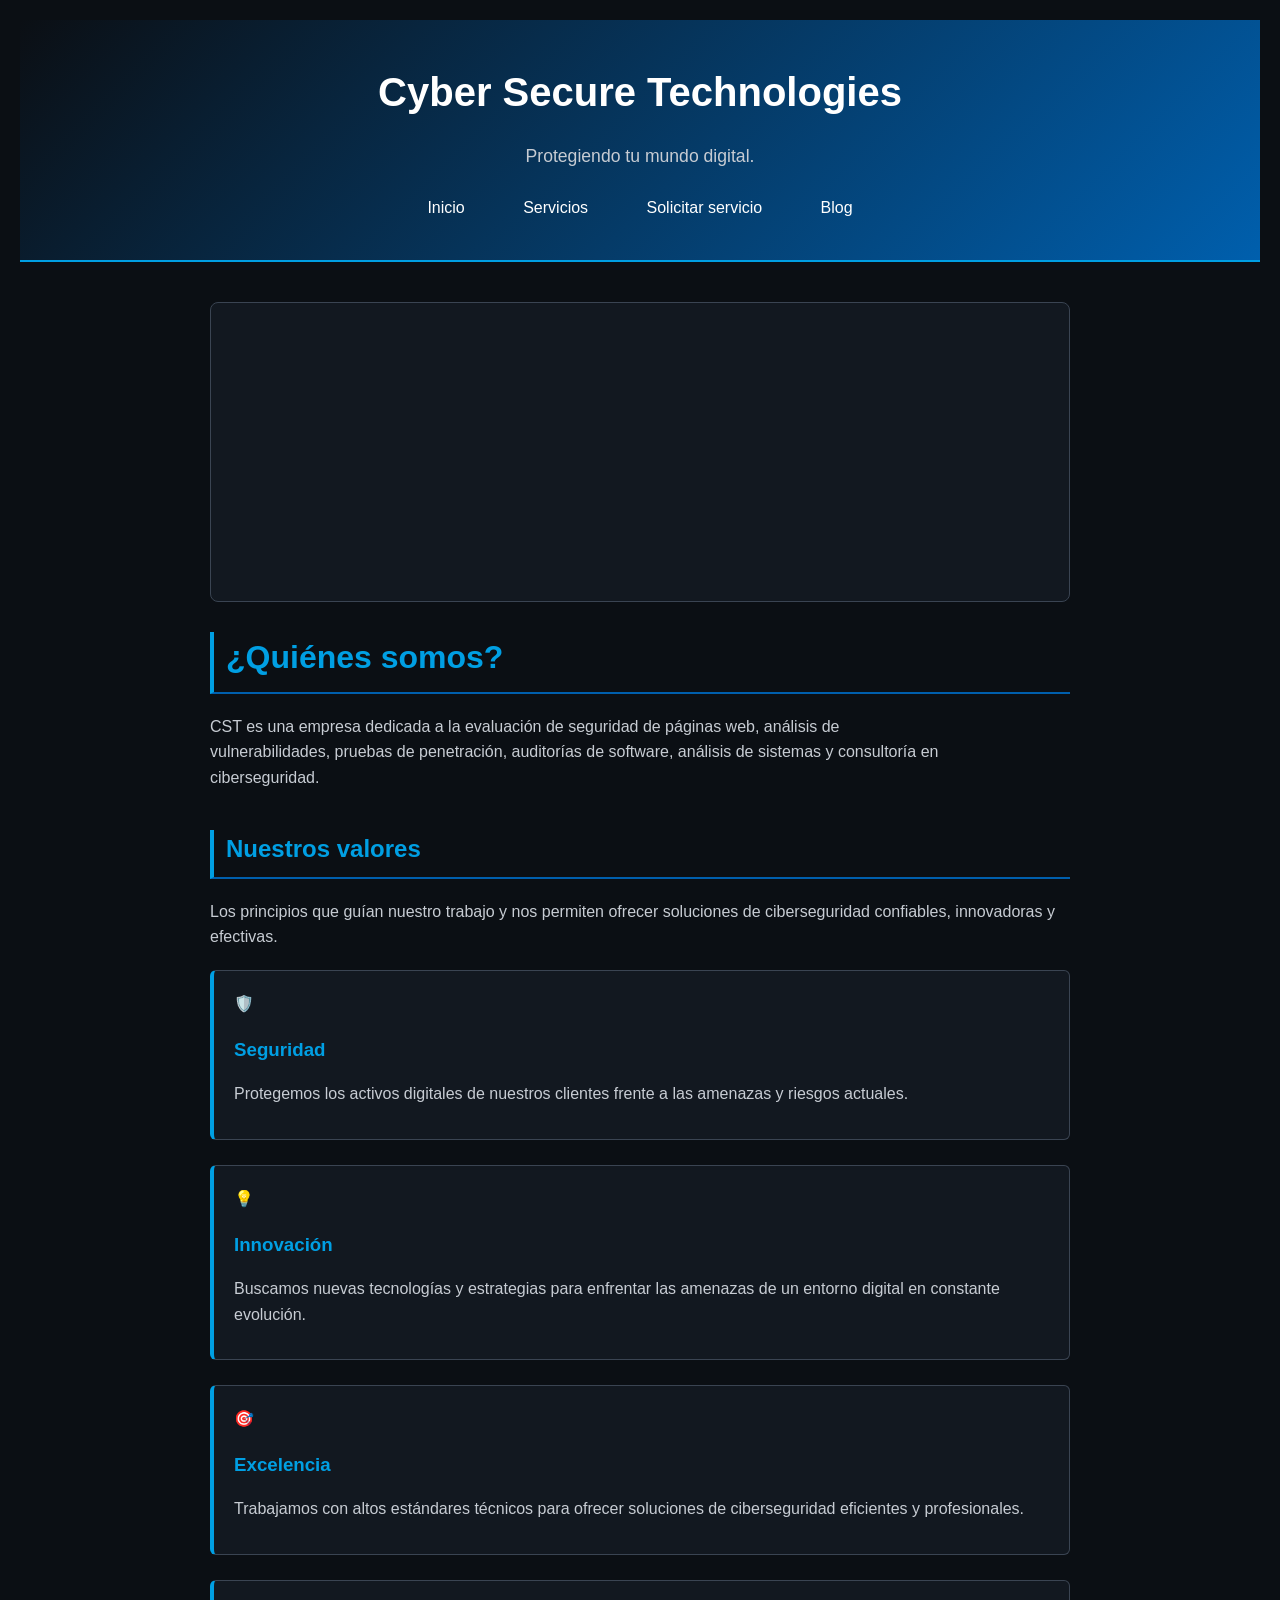
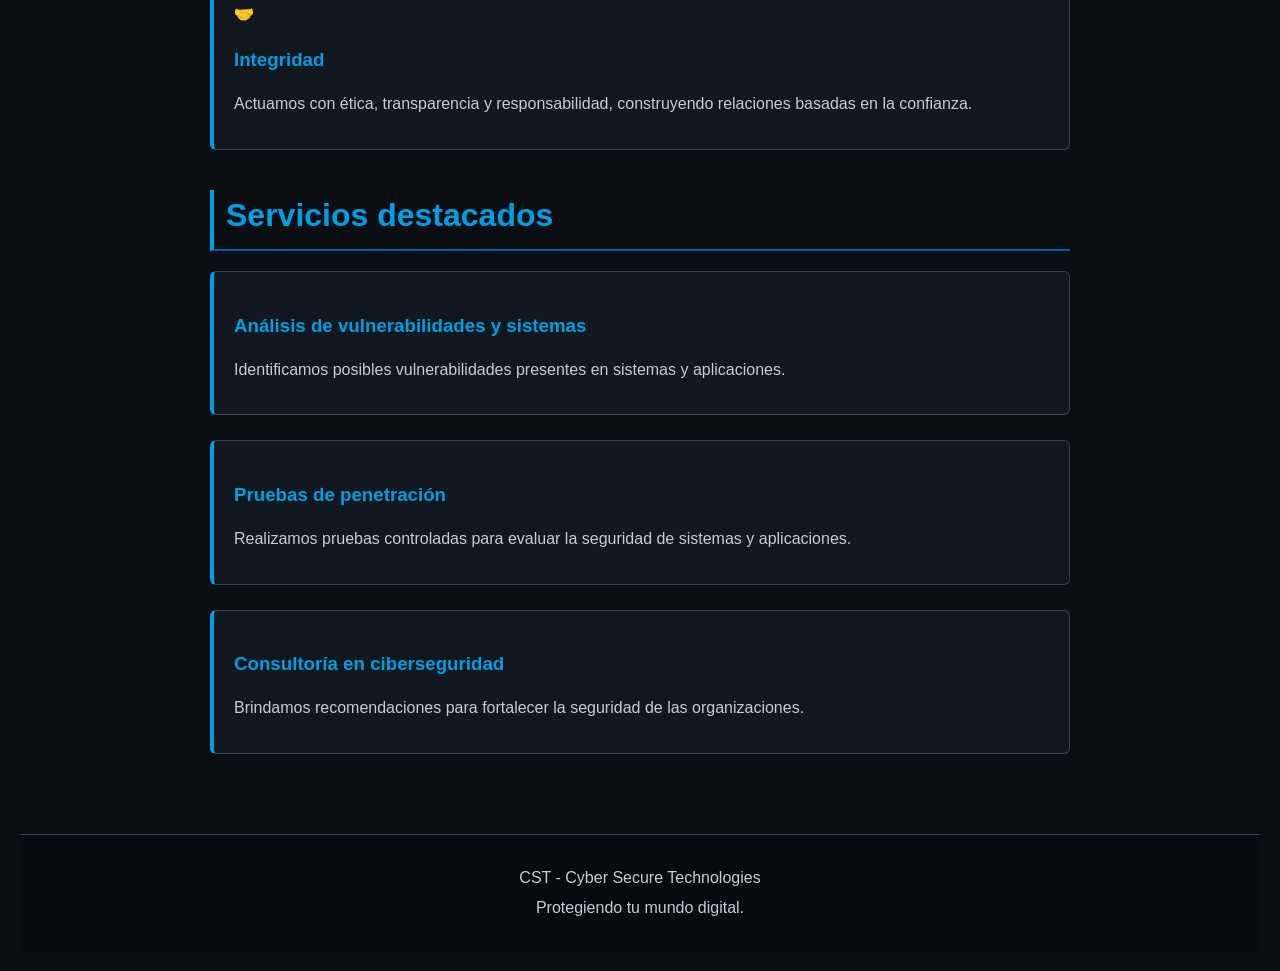
<file: index.html>
<!DOCTYPE html>
<html lang="es">

<head>
    <meta charset="UTF-8">
    <meta name="viewport" content="width=device-width, initial-scale=1.0">
    <link rel="stylesheet" href="../css/styles.css">
    <link rel="shortcut icon" href="../img/logo.png" type="image/x-icon">
    <title>Cyber Secure Technologies</title>
</head>

<body>

    <header>

        <h1>Cyber Secure Technologies</h1>

        <p>Protegiendo tu mundo digital.</p>

        <nav>
            <a href="../index.html">Inicio</a>
            <a href="../html/servicios.html">Servicios</a>
            <a href="../html/formulario.html">Solicitar servicio</a>
            <a href="../html/blog.html">Blog</a>
        </nav>

    </header>

    <main>

        <section class="info_slider">

            <article class="info_card inicio">

                <h2>Protegiendo tu mundo digital</h2>

            <p>
                En Cyber Secure Technologies trabajamos para
                proteger los activos digitales de empresas y
                organizaciones mediante soluciones especializadas
                de ciberseguridad.
            </p>

            </article>

            <article class="info_card mision">

                <h2>Misión</h2>

                <p>
                    En Cyber Secure Technologies protegemos los activos digitales de nuestros clientes mediante servicios especializados de ciberseguridad, análisis de vulnerabilidades, pruebas de penetración y consultoría tecnológica.
                </p>
                <p>
                    Nuestro compromiso es identificar riesgos, fortalecer la seguridad de aplicaciones, sistemas e infraestructuras tecnológicas, ofreciendo soluciones innovadoras, éticas y confiables que permitan a las organizaciones operar con tranquilidad en un entorno digital en constante evolución.
                </p>

            </article>

            <article class="info_card vision">
                <h2>Visión</h2>

                <p>
                    Ser una empresa líder en ciberseguridad a nivel nacional e internacional, reconocida por la excelencia técnica, la innovación y la confianza que brindamos a nuestros clientes. Aspiramos a convertirnos en un referente en la protección de activos digitales, ofreciendo soluciones efectivas y adaptadas a las nuevas amenazas tecnológicas. Buscamos crecer de manera constante, fortaleciendo nuestras capacidades y contribuyendo a construir un entorno digital más seguro y confiable.
                </p>
            </article>
        

        </section>

        <section>

            <h2>¿Quiénes somos?</h2>

            <p>
                CST es una empresa dedicada a la evaluación de
                seguridad de páginas web, análisis de vulnerabilidades,
                pruebas de penetración, auditorías de software,
                análisis de sistemas y consultoría en ciberseguridad.
            </p>

        </section>

        <section class="valores" id="valores">

            <div class="valores-contenido">

                <div class="valores-header">

                    <h2>Nuestros <span>valores</span></h2>

                    <p>
                         Los principios que guían nuestro trabajo y nos permiten ofrecer soluciones de ciberseguridad confiables, innovadoras y efectivas.
                    </p>

                </div>


                <div class="valores-cuadros">

                    <article class="valor-card">

                        <div class="valor-icono">
                                🛡️
                        </div>

                        <h3>Seguridad</h3>

                        <p>
                            Protegemos los activos digitales de nuestros clientes frente a las amenazas y riesgos actuales.
                        </p>

                    </article>


                    <article class="valor-card">

                        <div class="valor-icono">
                               💡
                        </div>

                        <h3>Innovación</h3>

                        <p>
                            Buscamos nuevas tecnologías y estrategias para enfrentar las amenazas de un entorno digital en constante evolución.
                        </p>

                    </article>


                            
                    <article class="valor-card">

                        <div class="valor-icono">
                             🎯
                        </div>

                        <h3>Excelencia</h3>

                        <p>
                         Trabajamos con altos estándares técnicos para ofrecer soluciones de ciberseguridad eficientes y profesionales.
                        </p>

                    </article>


                    <article class="valor-card">

                        <div class="valor-icono">
                              🤝
                        </div>

                        <h3>Integridad</h3>

                        <p>
                            Actuamos con ética, transparencia y responsabilidad, construyendo relaciones basadas en la confianza.
                        </p>

                    </article>

                </div>

            </div>

        </section>

        <section>

            <h2>Servicios destacados</h2>

            <article>

                <h3>Análisis de vulnerabilidades y sistemas</h3>

                <p>
                    Identificamos posibles vulnerabilidades
                    presentes en sistemas y aplicaciones.
                </p>

            </article>

            <article>

                <h3>Pruebas de penetración</h3>

                <p>
                    Realizamos pruebas controladas para evaluar
                    la seguridad de sistemas y aplicaciones.
                </p>

            </article>

            <article>

                <h3>Consultoría en ciberseguridad</h3>

                <p>
                    Brindamos recomendaciones para fortalecer
                    la seguridad de las organizaciones.
                </p>

            </article>

        </section>

    </main>

    <footer>

        <p>
            CST - Cyber Secure Technologies
        </p>

        <p>
            Protegiendo tu mundo digital.
        </p>

    </footer>

</body>

</html>
</file>
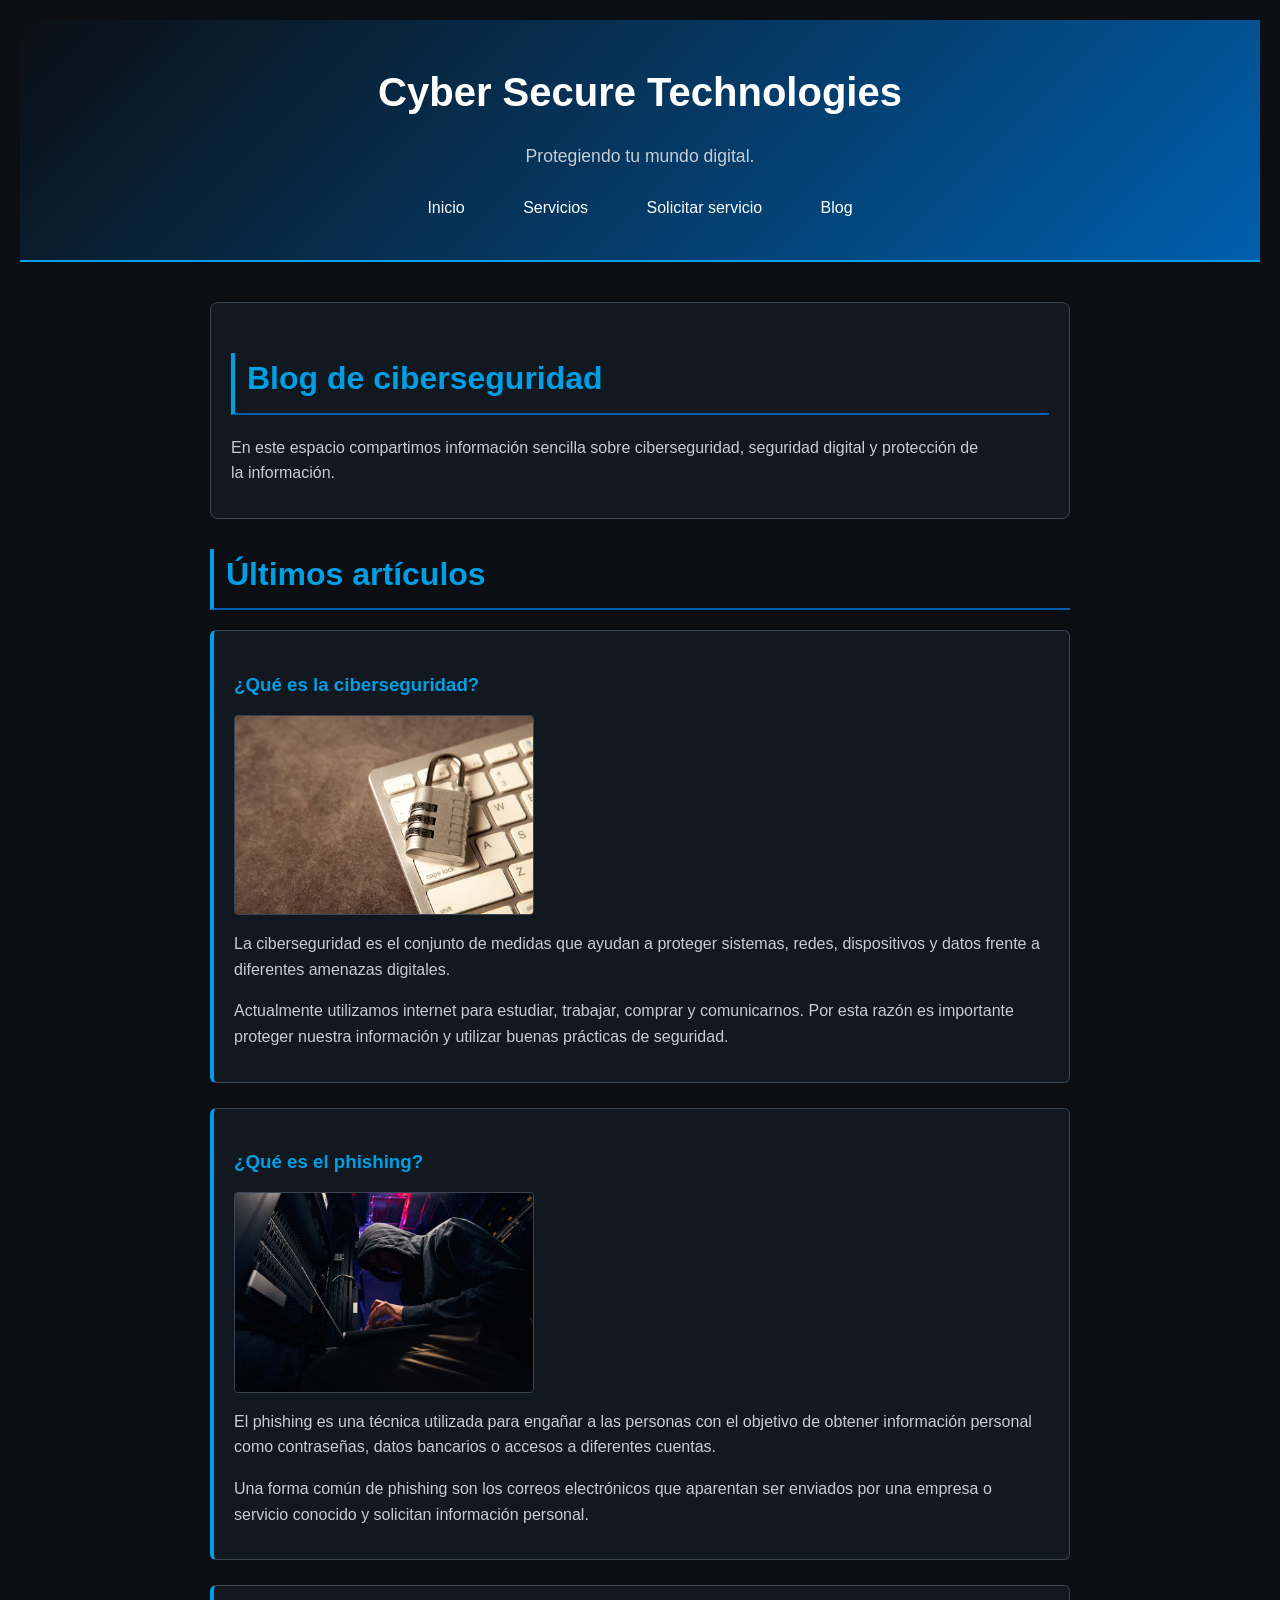
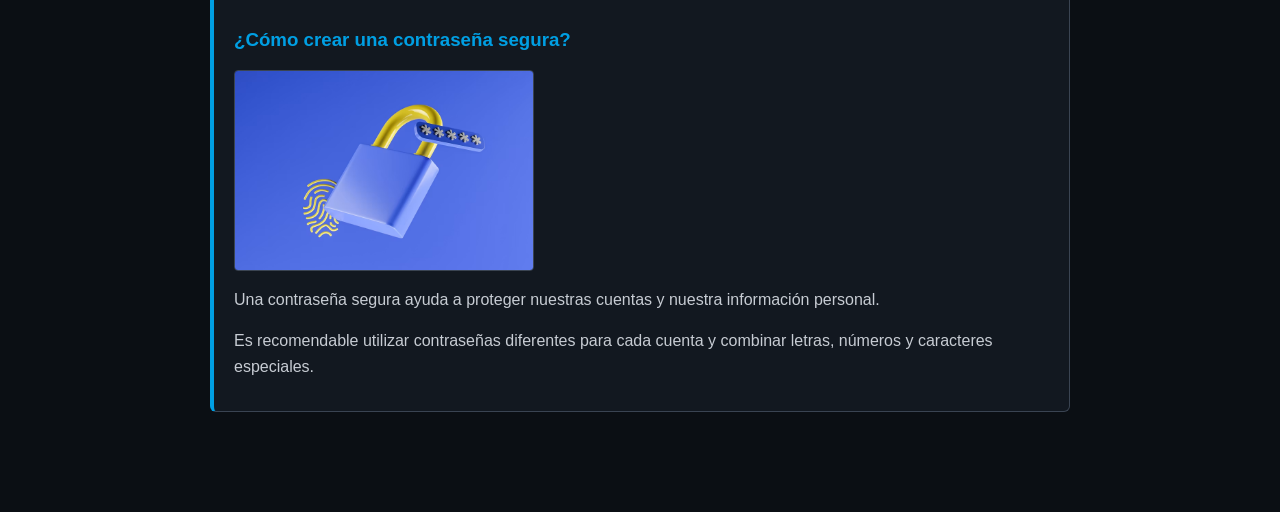
<file: html/blog.html>
<!DOCTYPE html>
<html lang="en">
<head>
    <meta charset="UTF-8">
    <meta name="viewport" content="width=device-width, initial-scale=1.0">
    <title>Blog CST</title>
     <link rel="stylesheet" href="../css/styles.css">
    <link rel="shortcut icon" href="../img/logo.jpeg" type="image/x-icon">
   
</head>
<body>

    <header>

        <h1>Cyber Secure Technologies</h1>

        <p>Protegiendo tu mundo digital.</p>

        <nav>
            <a href="../index.html">Inicio</a>
            <a href="../html/servicios.html">Servicios</a>
            <a href="../html/formulario.html">Solicitar servicio</a>
            <a href="../html/blog.html">Blog</a>
        </nav>

    </header>

<main>

    <section>
        <!--Este es la introduccion del codigo-->

        <h2>Blog de ciberseguridad</h2>

        <p>
            En este espacio compartimos información sencilla
            sobre ciberseguridad, seguridad digital y protección
            de la información.
        </p>

    </section>



    <section>

        <h2>Últimos artículos</h2>

        <article>
            <!--aca inicia el articulo y/o el cuerpo del codigo-->

            <h3>¿Qué es la ciberseguridad?</h3>

            <img src="../img/foto 1 candado.avif" alt="Candado sobre un teclado" width="300px"> 

            <p>
                La ciberseguridad es el conjunto de medidas que
                ayudan a proteger sistemas, redes, dispositivos
                y datos frente a diferentes amenazas digitales.
            </p>

            <p>
                Actualmente utilizamos internet para estudiar,
                trabajar, comprar y comunicarnos. Por esta razón
                es importante proteger nuestra información y
                utilizar buenas prácticas de seguridad.
            </p>

        </article>
        <article>

            <h3>¿Qué es el phishing?</h3>

            <img src="../img/Phising.avif" alt="Ejemplo de phishing" width="300px">

            <p>
            El phishing es una técnica utilizada para engañar
            a las personas con el objetivo de obtener información
            personal como contraseñas, datos bancarios o accesos
            a diferentes cuentas.
            </p>

        <p>
            Una forma común de phishing son los correos electrónicos
            que aparentan ser enviados por una empresa o servicio
            conocido y solicitan información personal.
        </p>

        </article>
        <article>

        <h3>¿Cómo crear una contraseña segura?</h3>

            <img src="../img/Contraseña.avif" alt="Seguridad de contraseñas" width="300px"> 


            <p>
            Una contraseña segura ayuda a proteger nuestras
            cuentas y nuestra información personal.
            </p>

            <p>
            Es recomendable utilizar contraseñas diferentes
            para cada cuenta y combinar letras, números y
            caracteres especiales.
            </p>

        </article>

    </section>    
</main>

</body>
</html>
</file>
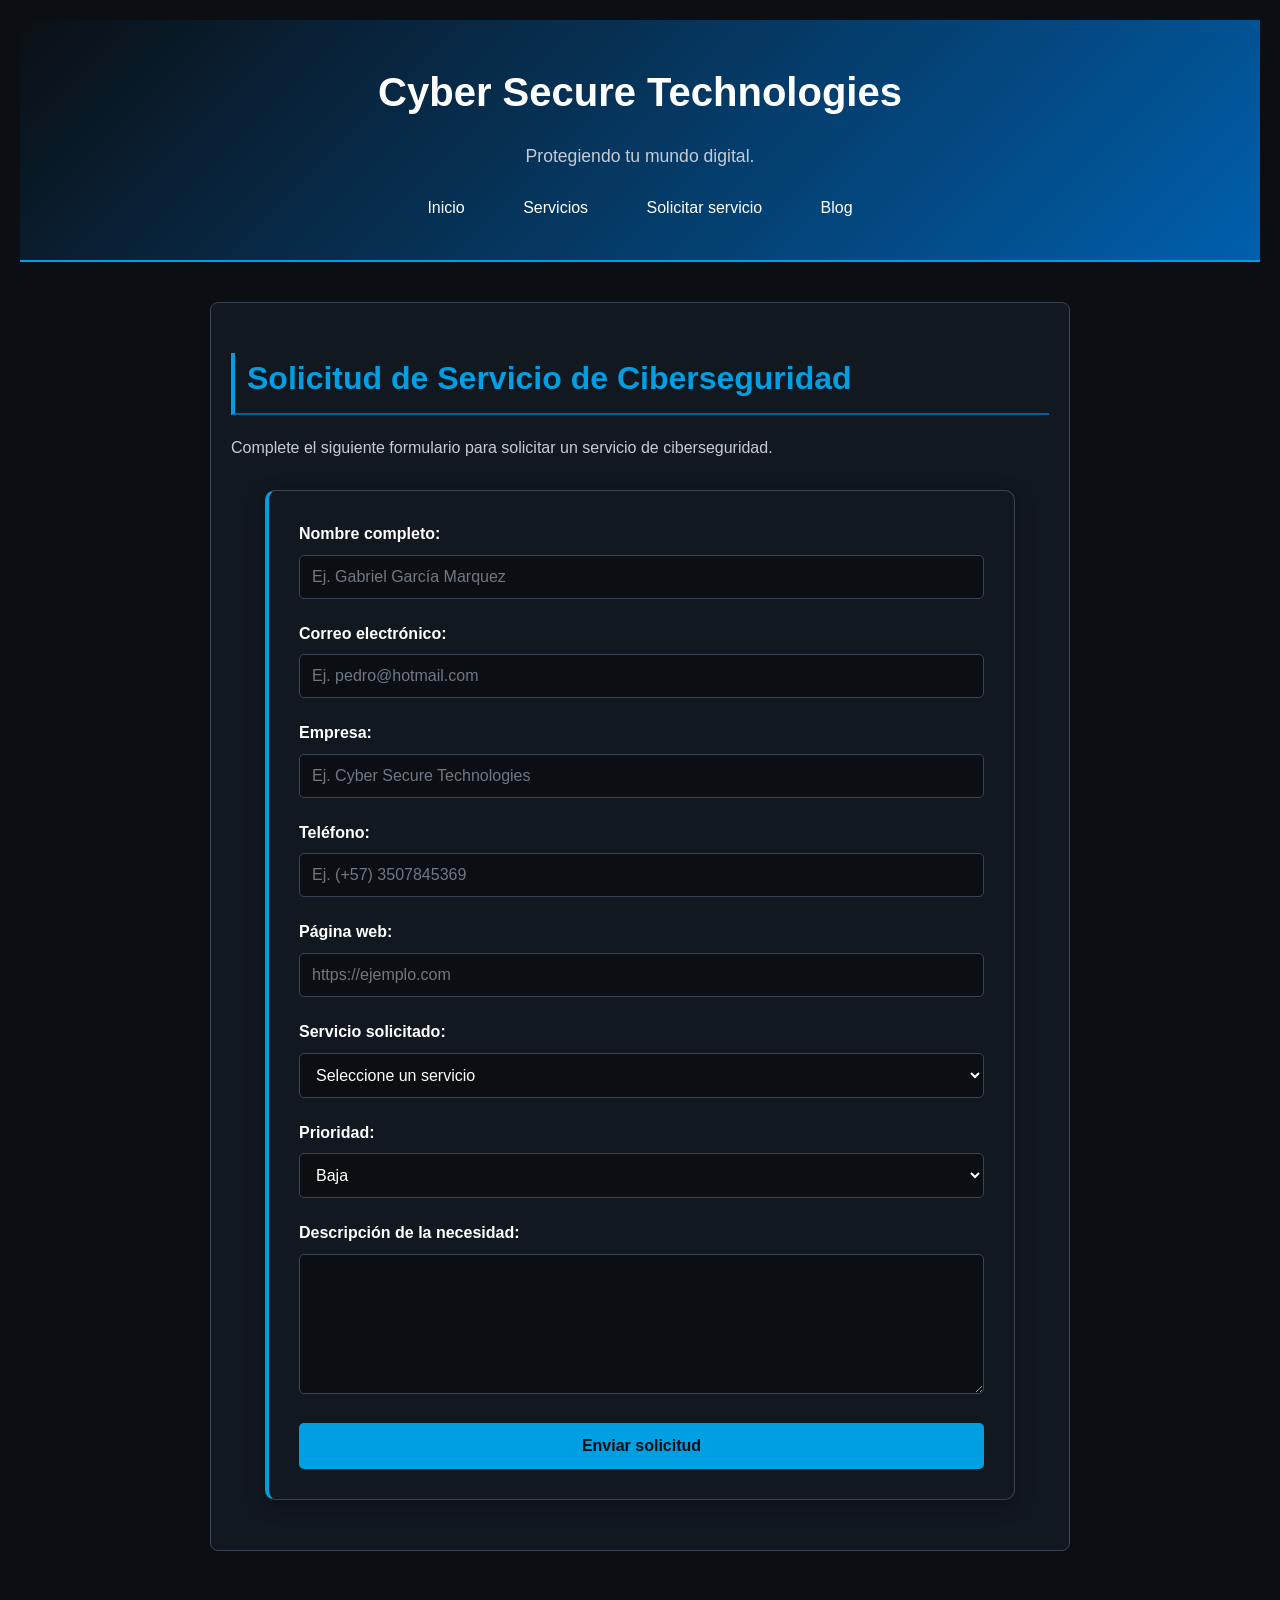
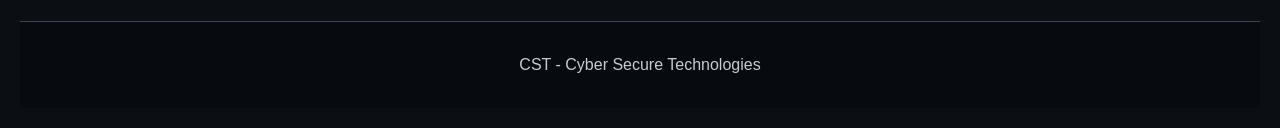
<file: html/formulario.html>
<!DOCTYPE html>
<html lang="es">

<head>
    <meta charset="UTF-8">
    <meta name="viewport" content="width=device-width, initial-scale=1.0">
    <link rel="stylesheet" href="../css/styles.css">
    <link rel="shortcut icon" href="../img/logo.png" type="image/x-icon">
    <title>Solicitud de Servicio - CST</title>
</head>

<body>

    <header>

        <h1>Cyber Secure Technologies</h1>

        <p>Protegiendo tu mundo digital.</p>

        <nav>
            <a href="../index.html">Inicio</a>
            <a href="../html/servicios.html">Servicios</a>
            <a href="../html/formulario.html">Solicitar servicio</a>
            <a href="../html/blog.html">Blog</a>
        </nav>

    </header>

    <main>

        <section>

            <h2>Solicitud de Servicio de Ciberseguridad</h2>

            <p>
                Complete el siguiente formulario para solicitar
                un servicio de ciberseguridad.
            </p>

            <form action="#" method="post">

                <label for="nombre">Nombre completo:</label>
                <br>
                <input type="text" id="nombre"name="nombre" placeholder="Ej. Gabriel García Marquez" required>

                <br><br>

                <label for="correo">Correo electrónico:</label>
                <br>
                <input type="email" id="correo" name="correo" placeholder="Ej. pedro@hotmail.com" required >

                <br><br>

                <label for="empresa">Empresa:</label>
                <br>
                <input type="text" id="empresa" name="empresa" placeholder="Ej. Cyber Secure Technologies" required >

                <br><br>

                <label for="telefono">Teléfono:</label>
                <br>
                <input type="tel" id="telefono" name="telefono" title="Ingresa 9 gitos" pattern="[0-9]{9}" placeholder="Ej. (+57) 3507845369" required >

                <br><br>

                <label for="sitio">Página web:</label>
                <br>
                <input type="url" id="sitio" name="sitio" placeholder="https://ejemplo.com">

                <br><br>

                <label for="servicio"> Servicio solicitado:</label>
                <br>
                <select id="servicio" name="servicio" required>

                    <option value="">Seleccione un servicio</option>

                    <option value="evaluacion_web">Evaluación de seguridad web</option>

                    <option value="vulnerabilidades"> Análisis de vulnerabilidades</option>

                    <option value="pentesting">Prueba de penetración</option>

                    <option value="auditoria">Auditoría de software</option>

                    <option value="sistemas">Análisis de sistemas</option>

                    <option value="consultoria">Consultoría en ciberseguridad</option>

                </select>

                <br><br>

                <label for="prioridad">Prioridad:</label>
                <br>
                <select id="prioridad" name="prioridad">

                    <option value="baja">Baja</option>

                    <option value="media"> Media</option>

                    <option value="alta">Alta</option>

                </select>

                <br><br>

                <label for="descripcion">Descripción de la necesidad:</label>
                <br>
                <textarea
                    id="descripcion"
                    name="descripcion"
                    rows="6"
                    cols="50"
                    required
                ></textarea>

                <br><br>

                <button type="submit">
                    Enviar solicitud
                </button>

            </form>

        </section>

    </main>

    <footer>

        <p>
            CST - Cyber Secure Technologies
        </p>

    </footer>

</body>

</html>
</file>
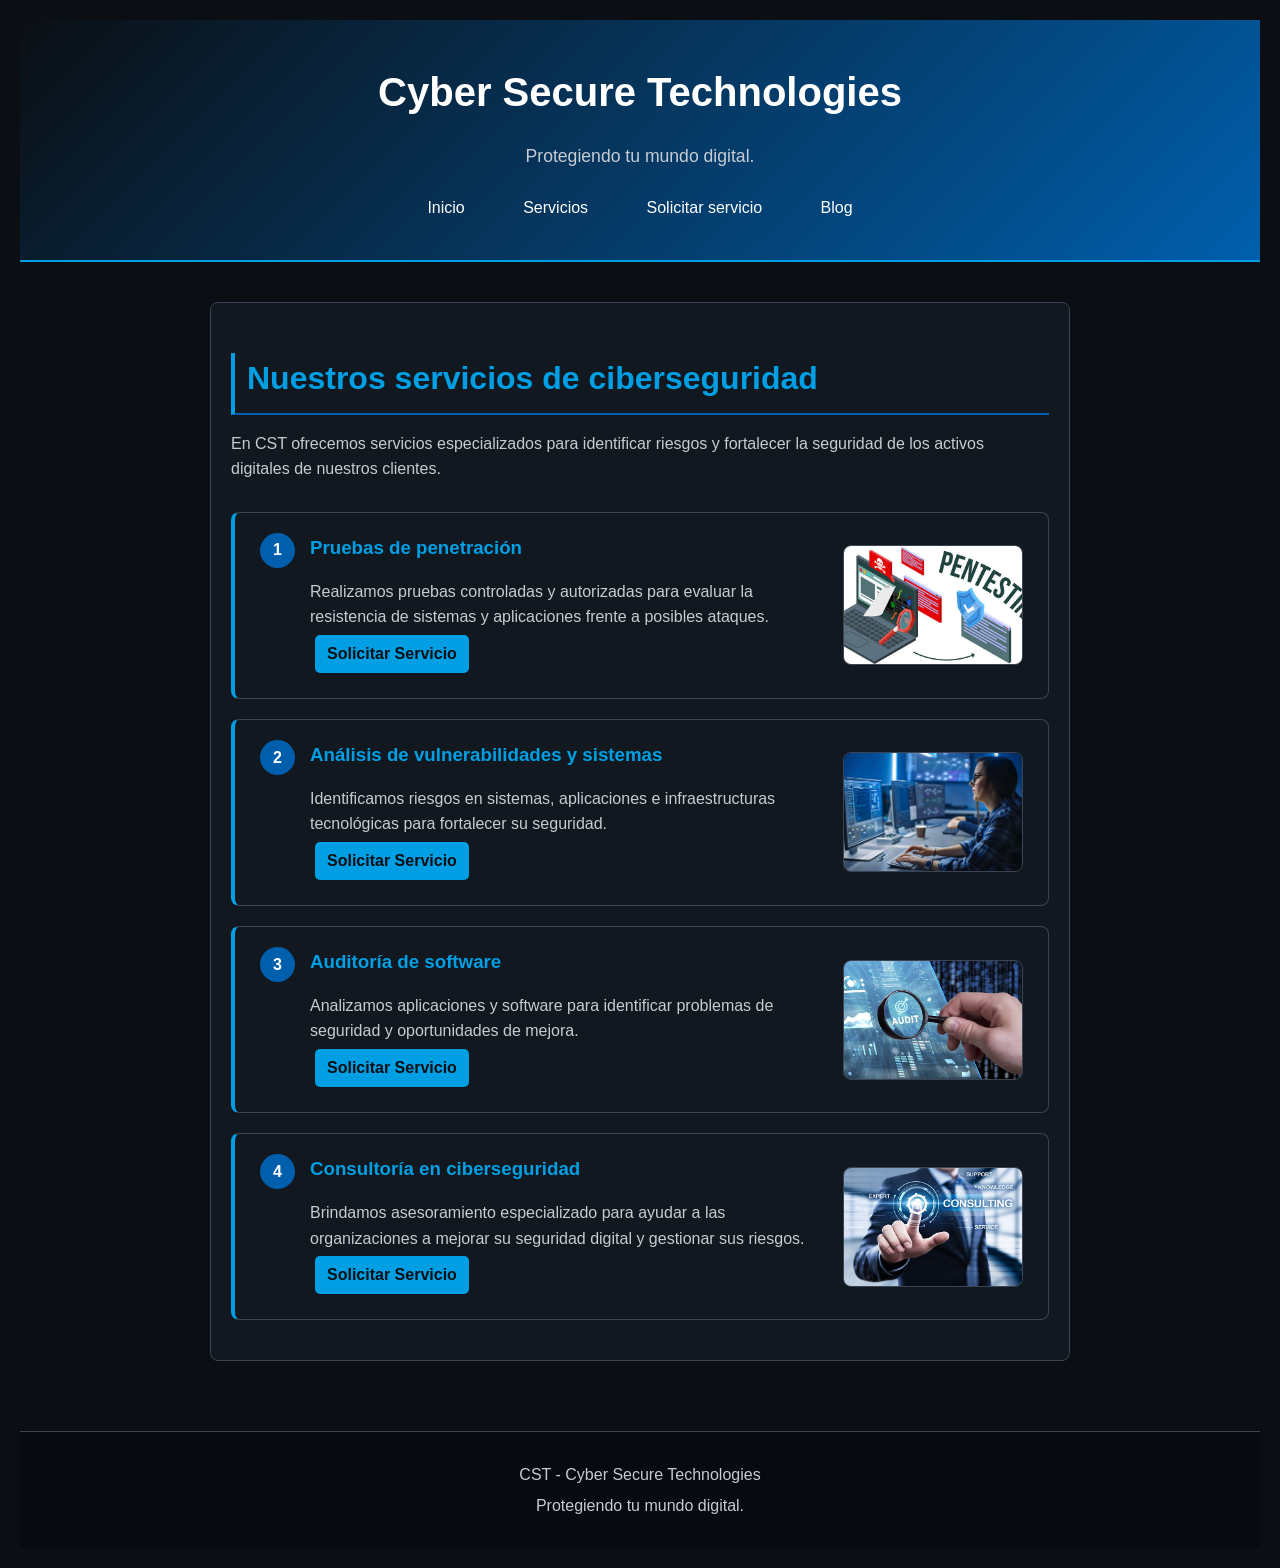
<file: html/servicios.html>
<!DOCTYPE html>
<html lang="es">

<head>
    <meta charset="UTF-8">
    <meta name="viewport" content="width=device-width, initial-scale=1.0">
    <link rel="stylesheet" href="../css/styles.css">
    <link rel="shortcut icon" href="../img/logo.png" type="image/x-icon">
    <title>Servicios - CST</title>
</head>

<body>

    <header>

        <h1>Cyber Secure Technologies</h1>

        <p>Protegiendo tu mundo digital.</p>

        <nav>
            <a href="../index.html">Inicio</a>
            <a href="../html/servicios.html">Servicios</a>
            <a href="../html/formulario.html">Solicitar servicio</a>
            <a href="../html/blog.html">Blog</a>
        </nav>

    </header>

    <main>

        <section id="servicios-section">

            <h2>Nuestros servicios de ciberseguridad</h2>
            <p>
                En CST ofrecemos servicios especializados para
                identificar riesgos y fortalecer la seguridad
                de los activos digitales de nuestros clientes.
            </p>

            <ol id="servicios-lista">
                <li class="servicio-item">
                    <div class="servicio-contenido">
                        <div class="servicio-texto">
                            <h3>Pruebas de penetración</h3>
                            <p>
                                Realizamos pruebas controladas y autorizadas
                                para evaluar la resistencia de sistemas y
                                aplicaciones frente a posibles ataques.
                            </p>
                            <button class="boton-servicios" type="submit" ><a href="../html/formulario.html">
                                Solicitar Servicio</a>
                            </button>
                        </div>
                        <div class="servicio-imagen">
                            <img src="../img/img-prueba-de-penetracion.jpg" alt="Pruebas de penetración">
                        </div>
                    </div>
                </li>

                <li class="servicio-item">
                    <div class="servicio-contenido">
                        <div class="servicio-texto">
                            <h3>Análisis de vulnerabilidades y sistemas</h3>
                            <p>
                                Identificamos riesgos en sistemas, aplicaciones
                                e infraestructuras tecnológicas para fortalecer
                                su seguridad.
                            </p>
                            <button class="boton-servicios" type="submit" ><a href="../html/formulario.html">
                                Solicitar Servicio</a>
                            </button>
                        </div>
                        <div class="servicio-imagen">
                            <img src="../img/img-analisis-vulnerabilidades.jpeg"
                                alt="Análisis de vulnerabilidades y sistemas">
                        </div>
                    </div>
                </li>

                <li class="servicio-item">
                    <div class="servicio-contenido">
                        <div class="servicio-texto">
                            <h3>Auditoría de software</h3>
                            <p>
                                Analizamos aplicaciones y software para
                                identificar problemas de seguridad y
                                oportunidades de mejora.
                            </p>
                            <button class="boton-servicios" type="submit" ><a href="../html/formulario.html">
                                Solicitar Servicio</a>
                            </button>
                        </div>
                        <div class="servicio-imagen">
                            <img src="../img/img-auditoria.jpg" alt="Auditoría de software">
                        </div>
                    </div>
                </li>

                <li class="servicio-item">
                    <div class="servicio-contenido">
                        <div class="servicio-texto">
                            <h3>Consultoría en ciberseguridad</h3>
                            <p>
                                Brindamos asesoramiento especializado para
                                ayudar a las organizaciones a mejorar su
                                seguridad digital y gestionar sus riesgos.
                            </p>
                            <button class="boton-servicios" type="submit" ><a href="../html/formulario.html">
                                Solicitar Servicio</a>
                            </button>
                        </div>
                        <div class="servicio-imagen">
                            <img src="../img/img-consultoria-seguridad.jpg" alt="Consultoría en ciberseguridad">
                        </div>
                    </div>
                </li>
            </ol>

        </section>

    </main>

    <footer>
        <p>CST - Cyber Secure Technologies</p>

        <p>Protegiendo tu mundo digital.</p>
    </footer>

</body>

</html>
</file>
<file: css/styles.css>
/* =========================
   COLORES CST
   ========================= */
:root {
    --azul-electrico: #009FE3;
    --azul-profundo: #005FAD;
    --negro-carbon: #0B0F14;
    --blanco: #FFFFFF;
    --gris-plata: #C7CCD3;
    --gris-oscuro: #3A4452;
}

/* =========================
   GENERAL
   ========================= */
* {
    box-sizing: border-box;
}

body {
    margin: 0;
    font-family: Arial, Helvetica, sans-serif;
    background-color: var(--negro-carbon);
    color: var(--blanco);
    line-height: 1.6;
}

/* =========================
   HEADER
   ========================= */
header {
    background: linear-gradient(
        135deg,
        var(--negro-carbon),
        var(--azul-profundo)
    );

    padding: 40px 20px;
    text-align: center;
    border-bottom: 2px solid var(--azul-electrico);
}

header h1 {
    margin: 0;
    color: var(--blanco);
    font-size: 2.5rem;
}

header p {
    color: var(--gris-plata);
    font-size: 1.1rem;
}

/* =========================
   NAVEGACIÓN
   ========================= */
nav {
    margin-top: 25px;
}

nav a {
    color: var(--blanco);
    text-decoration: none;
    margin: 0 12px;
    padding: 10px 15px;
    border-radius: 5px;
    transition: 0.3s;
}

nav a:hover {
    background-color: var(--azul-electrico);
    color: var(--negro-carbon);
}

/* =========================
   CONTENIDO
   ========================= */
main {
    max-width: 1100px;
    margin: auto;
    padding: 40px 20px;
}

section {
    margin-bottom: 40px;
}

h2 {
    color: var(--azul-electrico);
    border-left: 4px solid var(--azul-electrico);
    padding-left: 12px;
}

h3 {
    color: var(--blanco);
}

p {
    color: var(--gris-plata);
}


/* =========================
   CARD INFORMATIVA
   ========================= */

.info_slider {
    position: relative;
    min-height: 300px;
    margin-bottom: 40px;
}

.info_card {
    position: absolute;
    top: 0;
    left: 0;
    width: 100%;
    
    background: linear-gradient(
        135deg,
        #111820,
        var(--azul-profundo)
    );

    border: 1px solid var(--azul-electrico);
    border-radius: 10px;
    padding: 30px;

    box-shadow: 0 5px 20px rgba(0, 159, 227, 0.15);

    opacity: 0;
    animation: mostrarCard 30s infinite;
}

.info_card h2 {
    color: var(--azul-electrico);
    border-left: 4px solid var(--azul-electrico);
    padding-left: 12px;
}

.info_card p {
    color: var(--gris-plata);
}


/* =========================
   ANIMACIÓN DE LAS CARDS
   ========================= */

.inicio {
    animation-delay: 0s;
}

.mision {
    animation-delay: 10s;
}

.vision {
    animation-delay: 20s;
}


@keyframes mostrarCard {

    0% {opacity: 0;}

    5% {opacity: 1;}

    28% {opacity: 1;}

    33% {opacity: 0;}

    100% {opacity: 0;}

}


/* Pagina de servicios*/
article {
    background-color: #111820;
    border: 1px solid var(--gris-oscuro);
    border-radius: 8px;
    padding: 20px;
    margin: 20px 0;
    transition: 0.3s;
}

article:hover {
    border-color: var(--azul-electrico);
    transform: translateY(-3px);
    box-shadow: 0 5px 20px rgba(0, 159, 227, 0.15);
}

article h3 {
    color: var(--azul-electrico);
}

/* =========================
   FOOTER
   ========================= */
footer {
    background-color: #070A0E;
    text-align: center;
    padding: 25px;
    border-top: 1px solid var(--gris-oscuro);
}

footer p {
    margin: 5px;
    color: var(--gris-plata);
}

/* =========================
   RESPONSIVE
   ========================= */
@media (max-width: 600px) {

    header h1 {
        font-size: 1.8rem;
    }

    nav a {
        display: block;
        margin: 8px 0;
    }

    main {
        padding: 25px 15px;
    }

    .info_slider {
        min-height: 420px;
    }

    .info_card {
        padding: 20px;
    }
}

/* Página de servicio*/

#servicios-section ol {
    list-style: none;
    counter-reset: servicios;
    padding: 0;
    margin-top: 30px;
}

#servicios-section ol li {
    counter-increment: servicios;

    background-color: #111820;
    border: 1px solid var(--gris-oscuro);
    border-left: 4px solid var(--azul-electrico);

    border-radius: 8px;

    padding: 20px 25px;
    margin-bottom: 20px;

    position: relative;

    transition: 0.3s;
}

/* Número del servicio */
#servicios-section ol li::before {
    content: counter(servicios);

    position: absolute;
    top: 20px;
    left: 25px;

    width: 35px;
    height: 35px;

    display: flex;
    align-items: center;
    justify-content: center;

    background-color: var(--azul-profundo);
    color: var(--blanco);

    border-radius: 50%;

    font-weight: bold;
}

/* Contenedor flex del servicio */
#servicios-section .servicio-contenido {
    display: flex;
    align-items: center;
    gap: 20px;
}

/* Texto del servicio */
#servicios-section .servicio-texto {
    flex: 1;
    padding-left: 50px;
}

/* Título del servicio */
#servicios-section ol li h3 {
    color: var(--azul-electrico);
    margin-top: 0;
}

/* Descripción */
#servicios-section ol li p {
    color: var(--gris-plata);
    margin-bottom: 0;
}

/* Imagen del servicio */
#servicios-section .servicio-imagen {
    width: 180px;
    height: 120px;
    border-radius: 8px;
    overflow: hidden;
    border: 1px solid var(--gris-oscuro);
}

#servicios-section .servicio-imagen img {
    width: 100%;
    height: 100%;
    object-fit: cover;
}

/* Efecto al pasar el mouse */
#servicios-section ol li:hover {
    border-color: var(--azul-electrico);

    transform: translateY(-4px);

    box-shadow: 0 5px 20px rgba(0, 159, 227, 0.15);
}

/* Título principal de la página */
#servicios-section>h2 {
    font-size: 2rem;
    margin-bottom: 15px;
}

/* Texto introductorio */
#servicios-section>p {
    max-width: 800px;
}

/* Boton servicios */

#servicios-section .boton-servicios {
    width: 30%;
    text-decoration: none;
    padding: 10px;
    margin: 5px;

    background-color: #009FE3;
    color: #0B0F14;

    border: none;
    border-radius: 5px;

    font-size: 1rem;
    font-weight: bold;

    cursor: pointer;
}
#servicios-section .boton-servicios a{
    text-decoration: none;
    color: inherit;
}

/* =========================
   FORMULARIO DE SOLICITUD
   ========================= */

form {
    max-width: 750px;
    margin: 30px auto;
    padding: 30px;

    background-color: #111820;

    border: 1px solid var(--gris-oscuro);
    border-left: 4px solid var(--azul-electrico);

    border-radius: 10px;

    box-shadow: 0 5px 20px rgba(0, 0, 0, 0.3);
}

/* Etiquetas */
form label {
    display: block;

    color: var(--blanco);

    font-weight: bold;

    margin-bottom: 8px;
}

/* Campos */
form input,
form select,
form textarea {
    width: 100%;

    padding: 12px;

    background-color: #0B0F14;
    color: var(--blanco);

    border: 1px solid var(--gris-oscuro);
    border-radius: 5px;

    font-size: 1rem;

    outline: none;

    transition: 0.3s;
}

/* Efecto al seleccionar un campo */
form input:focus,
form select:focus,
form textarea:focus {
    border-color: var(--azul-electrico);

    box-shadow:
        0 0 0 2px rgba(0, 159, 227, 0.15);
}

/* Placeholder */
form input::placeholder,
form textarea::placeholder {
    color: #6f7883;
}

/* Select */
form select {
    cursor: pointer;
}

/* Textarea */
form textarea {
    resize: vertical;
    min-height: 140px;
}

/* Quitar espacios generados por <br> */
form br {
    display: none;
}

/* Espaciado entre campos */
form input,
form select,
form textarea {
    margin-bottom: 22px;
}

/* Botón */
form button {
    width: 100%;

    padding: 14px;

    background-color: var(--azul-electrico);
    color: var(--negro-carbon);

    border: none;
    border-radius: 5px;

    font-size: 1rem;
    font-weight: bold;

    cursor: pointer;

    transition: 0.3s;
}

/* Hover del botón */
form button:hover {
    background-color: var(--azul-profundo);
    color: var(--blanco);

    box-shadow:
        0 0 15px rgba(0, 159, 227, 0.3);
}

/* =========================
   TÍTULO DE SOLICITUD
   ========================= */

main section > h2 {
    color: var(--azul-electrico);
    font-size: 2rem;
}

/* Texto introductorio */
main section > p {
    color: var(--gris-plata);
    max-width: 750px;
}

/* =========================
   RESPONSIVE
   ========================= */

@media (max-width: 600px) {

    form {
        padding: 20px;
        margin: 25px 0;
    }

    main section > h2 {
        font-size: 1.6rem;
    }
}

/* =========================
   BLOG
   ========================= */

/* Reseteo básico y variables de color */
:root {
  --azul-electrico: #009FE3;
  --azul-profundo: #005FAD;
  --negro-carbon: #0B0F14;
  --blanco: #FFFFFF;
  --gris-plata: #C7CCD3;
  --gris-oscuro: #3A4452;
}

body {
  background-color: var(--negro-carbon);
  color: var(--gris-plata);
  font-family: 'Segoe UI', Tahoma, Geneva, Verdana, sans-serif;
  line-height: 1.6;
  padding: 20px;
}

/* Contenedor principal */
main {
  max-width: 900px;
  margin: 0 auto;
}

/* Tipografía y Títulos */
h1, h2, h3 {
  color: var(--blanco);
}

h2 {
  color: var(--azul-electrico);
  border-bottom: 2px solid var(--azul-profundo);
  padding-bottom: 8px;
  margin-top: 30px;
  margin-bottom: 20px;
}

h3 {
  color: var(--blanco);
  margin-bottom: 15px;
}

/* Párrafos */
p {
  color: var(--gris-plata);
  margin-bottom: 12px;
}

/* Sección de introducción */
main > section:first-of-type {
  background-color: #121820;
  border: 1px solid var(--gris-oscuro);
  border-radius: 8px;
  padding: 20px;
  margin-bottom: 30px;
}

/* Estilos de los Artículos */
article {
  background-color: #121820;
  border: 1px solid var(--gris-oscuro);
  border-left: 4px solid var(--azul-electrico);
  border-radius: 6px;
  padding: 20px;
  margin-bottom: 25px;
  transition: transform 0.2s ease, border-color 0.2s ease;
}



/* Imágenes dentro de los artículos */
article img {
  width: 100%;
  max-width: 300px;
  height: auto;
  border-radius: 4px;
  border: 1px solid var(--gris-oscuro);
  margin: 10px 0 15px 0;
  display: block;
}
/* Estilos del Encabezado (Header) */
.header-principal {
  background-color: #121820;
  border-bottom: 2px solid var(--azul-profundo);
  padding: 15px 20px;
  margin-bottom: 30px;
}

.contenedor-header {
  max-width: 900px;
  margin: 0 auto;
  display: flex;
  align-items: center;
  gap: 20px;
}

/* Tamaño y bordes del Logo */
.logo-site {
  width: 200px;
  height: auto;
  border-radius: 8px;
  box-shadow: 0 0 10px rgba(0, 159, 227, 0.3); /* Brillo azul sutil alrededor del logo */
}

.contenedor-header h1 {
  font-size: 1.5rem;
  color: var(--blanco);
  letter-spacing: 1px;
}
</file>
